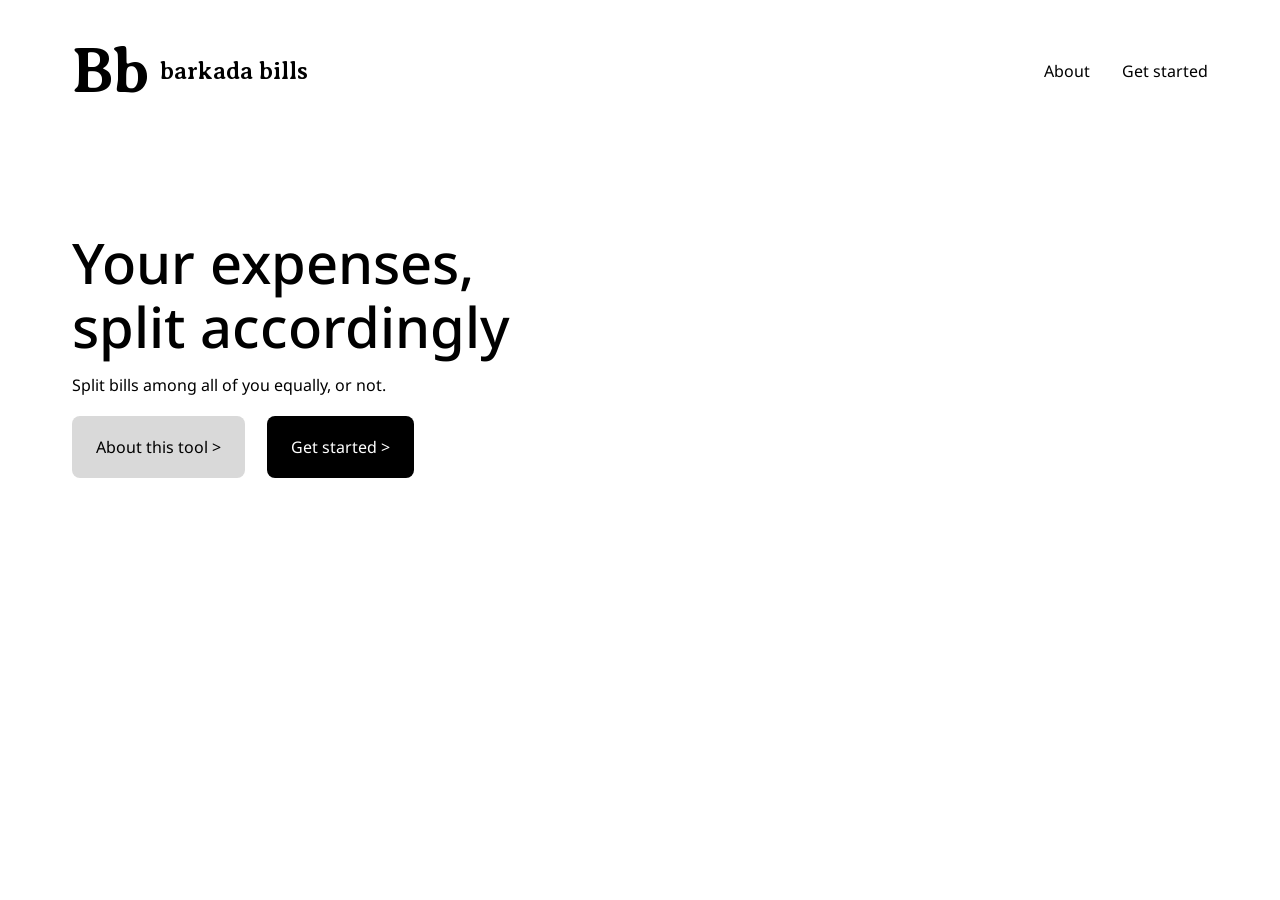
<file: index.html>
<!DOCTYPE html>
<html lang="en">
    <head>
        <meta charset="UTF-8">
        <meta name="viewport" content="width=device-width, initial-scale=1.0">

        <!-- Preconnect to Google Fonts -->
        <link rel="preconnect" href="https://fonts.googleapis.com">
        <link rel="preconnect" href="https://fonts.gstatic.com" crossorigin>

        <!-- CSS -->
        <link rel="stylesheet" href="css/styles.css">
        <link rel="stylesheet" href="css/components.css">

        <title>Barkada Bills</title>
    </head>
    <body>
        <!-- Header -->
        <div id="header">
            <a href="#" class="brand-logo"><div id="brand-container">
                <h1 class="brand heading-font" id="logo">Bb</h1>
                <h2 class="brand heading-font" id="brand-name">barkada bills</h2>
            </div></a>
            <div id="nav-container">
                <a href="pages/about.html" class="generic-font nav-button generic-size">About</a>
                <a href="pages/main.html" class="generic-font nav-button generic-size" id="get-started">Get started</a>
            </div>
        </div>

        <!-- Home Page catchphrase -->
        <div id="home-body">
            <h1 class="home-content-lead generic-font" id="catch-phrase-1">Your expenses,<br>split accordingly</h1>
            <h4 class="home-content-lead generic-font generic-size" id="catch-phrase-2">Split bills among all of you equally, or not.</h4>
            <a href="pages/about.html" class="home-content-lead generic-font generic-size button-sub button-padding">About this tool  ></a>
            <a href="pages/main.html" class="generic-font generic-size button-main button-padding" id="start-button">Get started  ></a>
        </div>
    </body>
</html>
</file>
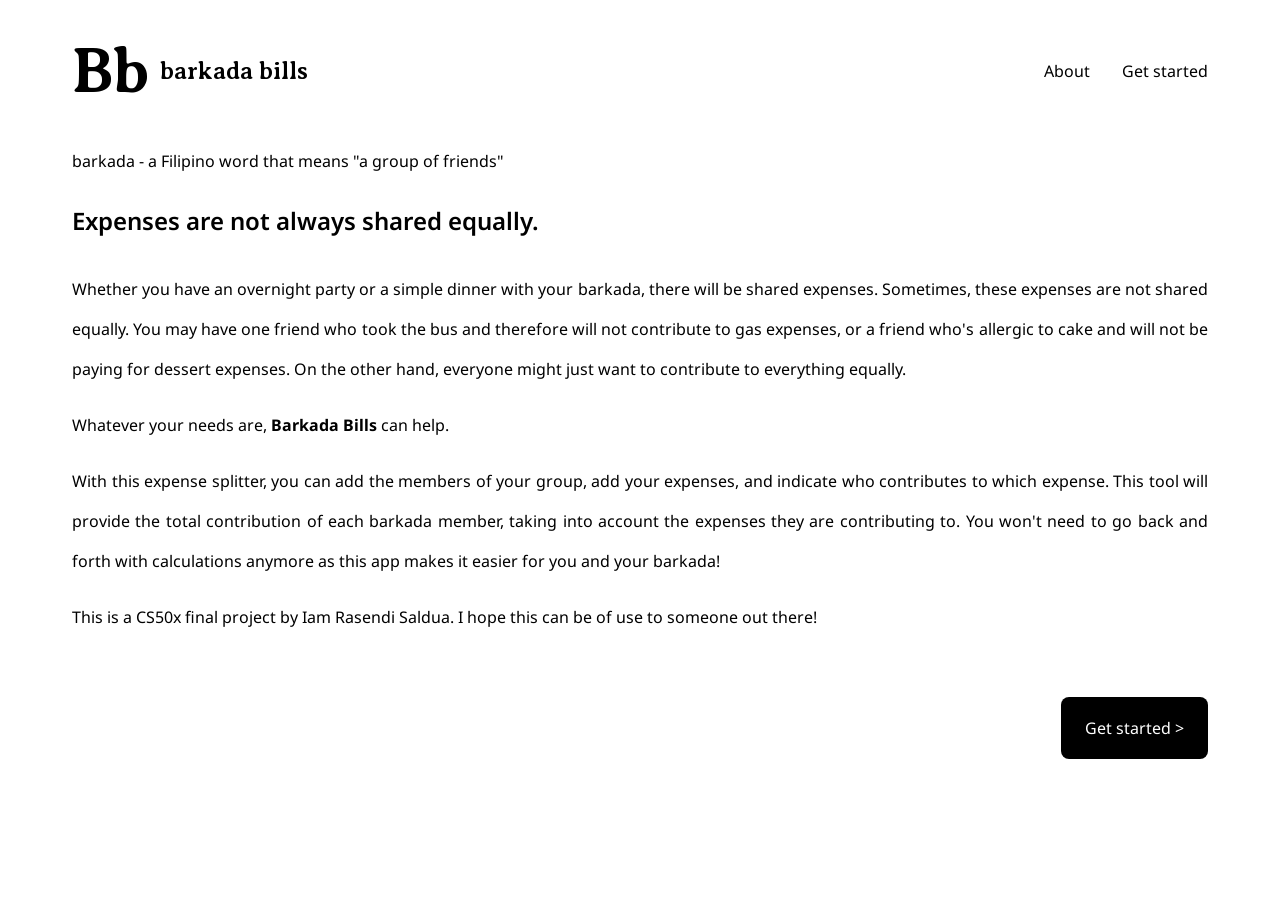
<file: pages/about.html>
<!DOCTYPE html>
<html lang="en">
    <head>
        <meta charset="utf-8">
        <meta name="viewport" content="width=device-width, initial-scale=1.0">

        <!-- Preconnect to Google Fonts -->
        <link rel="preconnect" href="https://fonts.googleapis.com">
        <link rel="preconnect" href="https://fonts.gstatic.com" crossorigin>

        <!-- CSS -->
        <link rel="stylesheet" href="../css/styles.css">
        <link rel="stylesheet" href="../css/components.css">    

        <title>Barkada Bills</title>
    </head>
    <body>
        <!-- Header -->
        <div id="header">
            <a href="../index.html" class="brand-logo"><div id="brand-container">
                <h1 class="brand heading-font" id="logo">Bb</h1>
                <h2 class="brand heading-font" id="brand-name">barkada bills</h2>
            </div></a>
            <div id="nav-container">
                <a href="#" class="generic-font nav-button generic-size">About</a>
                <a href="main.html" class="generic-font nav-button generic-size" id="get-started">Get started</a>
            </div>
        </div>

        <!-- About section -->
        <div id="about-container">
            <p class="home-content-lead generic-font generic-size">barkada - a Filipino word that means "a group of friends"</p>
            <p class="home-content-lead generic-font subheaders-size" id="catchphrase-3">Expenses are not always shared equally.</p>
            <p class="home-content-lead generic-font generic-size about-paragraphs">Whether you have an overnight party or a simple dinner with your barkada, there will be shared expenses. Sometimes, these expenses are not shared equally. You may have one friend who took the bus and therefore will not contribute to gas expenses, or a friend who's allergic to cake and will not be paying for dessert expenses. On the other hand, everyone might just want to contribute to everything equally.</p>
            <p class="home-content-lead generic-font generic-size about-paragraphs">Whatever your needs are, <strong>Barkada Bills</strong> can help.</p>
            <p class="home-content-lead generic-font generic-size about-paragraphs">With this expense splitter, you can add the members of your group, add your expenses, and indicate who contributes to which expense. This tool will provide the total contribution of each barkada member, taking into account the expenses they are contributing to. You won't need to go back and forth with calculations anymore as this app makes it easier for you and your barkada!</p>  
            <p class="home-content-lead generic-font generic-size about-paragraphs">This is a CS50x final project by Iam Rasendi Saldua. I hope this can be of use to someone out there!</p>
        </div>
        <div id="start-button-about">
            <a href="main.html" class="generic-font generic-size button-main button-padding">Get started  ></a>
        </div>
    </body>
</html>
</file>
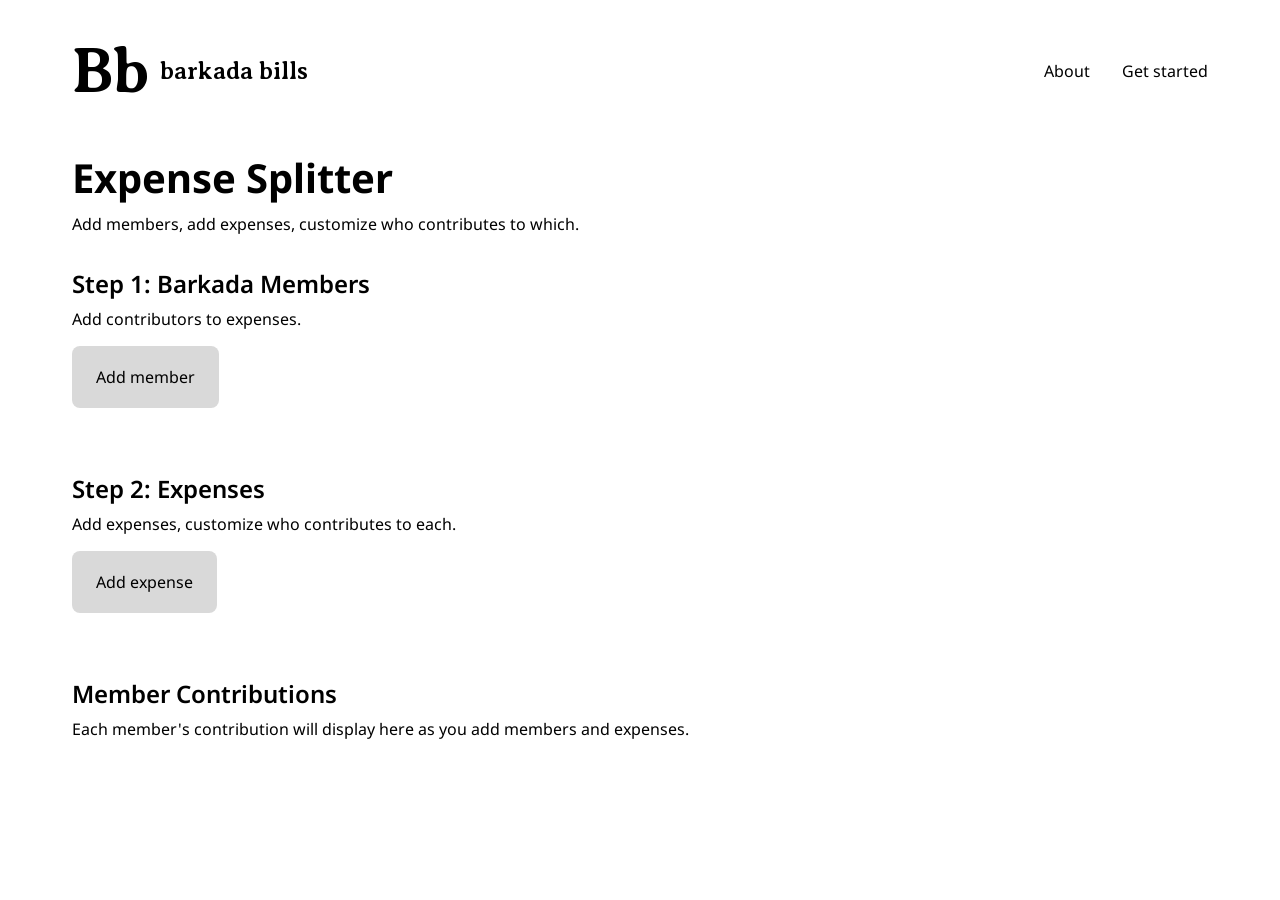
<file: pages/main.html>
<!DOCTYPE html>
<html lang="en">
    <head>
        <meta charset="utf-8">
        <meta name="viewport" content="width=device-width, initial-scale=1.0">

        <!-- Preconnect to Google Fonts -->
        <link rel="preconnect" href="https://fonts.googleapis.com">
        <link rel="preconnect" href="https://fonts.gstatic.com" crossorigin>

        <!-- CSS -->
        <link rel="stylesheet" href="../css/styles.css">
        <link rel="stylesheet" href="../css/components.css">

        <title>Barkada Bills</title>
    </head>
    <body>
        <!-- Header -->
        <div id="header">
            <a href="../index.html" class="brand-logo"><div id="brand-container">
                <h1 class="brand heading-font" id="logo">Bb</h1>
                <h2 class="brand heading-font" id="brand-name">barkada bills</h2>
            </div></a>
            <div id="nav-container">
                <a href="about.html" class="generic-font nav-button generic-size">About</a>
                <a href="#" class="generic-font nav-button generic-size" id="get-started">Get started</a>
            </div>
        </div>

        <!-- Expense Splitter Header -->
        <div>
            <h1 class="home-content-lead generic-font" id="splitter-title">Expense Splitter</h1>
            <h3 class="home-content-lead generic-font generic-size" id="splitter-desc">Add members, add expenses, customize who contributes to which.</h3>
        </div>

        <!-- Step 1: Add members-->
        <div class="steps-container">
            <h1 class="home-content-lead generic-font subheaders-size step-header">Step 1: Barkada Members</h1>
            <h3 class="home-content-lead generic-font generic-size step-description">Add contributors to expenses.</h3>
            <!-- Dynamic Table for Members -->
            <table id="member-table" class="data-table home-content-lead">
                <thead>
                    <tr>
                        <th class="first-col-header col-element generic-font generic-size table-header-weight">Name</th>
                        <th></th>
                        <th class="member-last-column-element"></th>
                    </tr>
                </thead>
                <tbody>
                </tbody>
            </table>
            <p id="member-total-count-string" class="item-total-string generic-font generic-size home-content-lead">Total members:<span id="member-total-count" class="item-total-count table-header-weight"></span></p>
            <button id="add-member-open-button" class="home-content-lead generic-font generic-size button-sub button-padding">Add member</button>
        </div>

        <!-- Row Template for Members -->
        <template id="member-row-template">
            <tr class="table-item-row generic-font generic-size">
                <td class="member-name first-col-element"></td>
                <td><button class="member-edit-button generic-font generic-size button-sub button-edit-table-padding" title="Edit member name">Edit</button></td>
                <td><button class="member-delete-button member-last-column-element generic-font generic-size button-delete x-button" title="Delete member">X</button></td>
            </tr>
        </template>

        <!-- Modal to Add Member -->
        <div id="add-member-modal-wrapper" class="modal-wrapper">
            <div class="modal-content-flex small-modal-size">
                <h3 class="generic-font subheaders-size modal-header">Add barkada member</h3>
                <div class="modal-form-wrapper-flex">
                    <form id="add-member-modal-form" autocomplete="off">
                        <div>
                            <label for="add-member-modal-text-field" class="modal-header generic-font generic-size">Name:</label>
                            <input id="add-member-modal-text-field" class="input-space generic-font generic-size" type="text" maxlength="20">
                        </div>
                        <p id="add-member-modal-error-message" class="error-message generic-font generic-size">Member name must be at least 1 character.</p>
                        <div class="modal-button-container-with-cancel">
                            <button id="add-member-modal-close-button" class="generic-font generic-size button-sub cancel-button-modal modal-button-padding" type="button">Cancel</button>
                            <input id="add-member-modal-ok-button" class="generic-font generic-size button-main modal-button-padding ok-button-modal" type="submit" value="OK">    
                        </div>
                    </form>
                </div>
            </div>
        </div>

        <!-- Modal for New Member added -->
        <div id="new-member-modal-wrapper" class="modal-wrapper">
            <div class="modal-content-flex small-modal-size">
                <h3 class="generic-font subheaders-size modal-header">New member added:</h3>
                <div class="modal-form-wrapper-flex confirmation-modal-form-wrapper">
                    <form>
                        <p id="new-member-name" class="generic-font generic-size"></p>
                        <div class="modal-button-container">
                            <button id="new-member-modal-ok-button" class="generic-font generic-size button-main modal-button-padding ok-button-modal" type="button">OK</button>
                        </div>
                    </form>
                </div>
            </div>
        </div>

        <!-- Modal for Canceling -->
        <div id="do-you-want-to-cancel-modal-wrapper" class="modal-wrapper">
            <div class="modal-content-flex small-modal-size">
                <h3 class="generic-font subheaders-size modal-header">Discard changes?</h3>
                <div class="modal-form-wrapper-flex">
                    <form>
                        <div class="modal-button-container">
                            <button id="do-you-want-to-cancel-modal-cancel-button" class="generic-font generic-size button-main modal-button-padding ok-button-modal" type="button">No</button>
                            <button id="do-you-want-to-cancel-modal-yes-button" class="generic-font generic-size button-sub cancel-button-modal modal-button-padding" type="button">Yes</button>
                        </div>
                    </form>
                </div>
            </div>
        </div>
        
        <!-- Modal to Edit Members -->
        <div id="edit-member-modal-wrapper" class="modal-wrapper">
            <div class="modal-content-flex small-modal-size">
                <h3 class="generic-font subheaders-size modal-header">Edit barkada member</h3>
                <div class="modal-form-wrapper-flex">
                    <form id="edit-member-modal-form" autocomplete="off">
                        <div>
                            <label for="edit-member-modal-text-field" class="modal-header generic-font generic-size">Name:</label>
                            <input id="edit-member-modal-text-field" class="input-space generic-font generic-size" type="text" maxlength="20">
                        </div>
                        <p id="edit-member-modal-error-message" class="error-message generic-font generic-size">Member name must be at least 1 character.</p>
                        <div class="modal-button-container-with-cancel">
                            <button id="edit-member-modal-close-button" class="generic-font generic-size button-sub cancel-button-modal modal-button-padding" type="button">Cancel</button>
                            <input id="edit-member-modal-ok-button" class="generic-font generic-size button-main modal-button-padding ok-button-modal" type="submit" value="OK">    
                        </div>
                    </form>
                </div>
            </div>
        </div>

        <!-- Modal for Edited Member -->
        <div id="edited-member-modal-wrapper" class="modal-wrapper">
            <div class="modal-content-flex small-modal-size">
                <h3 class="generic-font subheaders-size modal-header">Edited member:</h3>
                <div class="modal-form-wrapper-flex confirmation-modal-form-wrapper">
                    <form>
                        <p id="edited-member-name" class="generic-font generic-size"></p>
                        <div class="modal-button-container">
                            <button id="edited-member-modal-ok-button" class="generic-font generic-size button-main modal-button-padding ok-button-modal" type="button">OK</button>
                        </div>
                    </form>
                </div>
            </div>
        </div>

        <!-- Modal to Delete Item -->
        <div id="delete-item-modal-wrapper" class="modal-wrapper">
            <div class="modal-content-flex small-modal-size">
                <h3 class="generic-font subheaders-size modal-header">Delete <span id="delete-item-category"></span>?</h3>
                <div class="modal-form-wrapper-flex confirmation-modal-form-wrapper">
                    <form id="delete-item-modal-form" autocomplete="off">
                        <p id="delete-item-name" class="generic-font generic-size"></p>
                        <div class="modal-button-container">
                            <button id="delete-item-modal-cancel-button" class="generic-font generic-size button-main modal-button-padding ok-button-modal" type="button">No</button>
                            <button id="delete-item-modal-yes-button" class="generic-font generic-size button-sub cancel-button-modal modal-button-padding" type="button">Yes</button>
                        </div>
                    </form>
                </div>
            </div>
        </div>

        <!-- Modal for Deleted Item -->
        <div id="deleted-item-modal-wrapper" class="modal-wrapper">
            <div class="modal-content-flex small-modal-size">
                <h3 class="generic-font subheaders-size modal-header">Deleted <span id="deleted-item-category"></span>:</h3>
                <div class="modal-form-wrapper-flex confirmation-modal-form-wrapper">
                    <form>
                        <p id="deleted-item-name" class="generic-font generic-size"></p>
                        <div class="modal-button-container">
                            <button id="deleted-item-modal-ok-button" class="generic-font generic-size button-main modal-button-padding ok-button-modal" type="button">OK</button>
                        </div>
                    </form>
                </div>
            </div>
        </div>

        <!-- Step 2: Add expenses -->
        <div class="steps-container">
            <h1 class="home-content-lead generic-font subheaders-size step-header">Step 2: Expenses</h1>
            <h3 class="home-content-lead generic-font generic-size step-description">Add expenses, customize who contributes to each.</h3>
            <!-- Dynamic Table for Expenses -->
            <table id="expense-table" class="data-table home-content-lead">
                <thead>
                    <tr>
                        <th class="first-col-header col-element generic-font generic-size table-header-weight">Name</th>
                        <th class="col-element generic-font generic-size table-header-weight">Amount</th>
                        <th class="filter-col-element generic-font generic-size table-header-weight">Contributors</th>
                        <th></th>
                        <th></th>
                        <th class="member-last-column-element"></th>
                    </tr>
                </thead>
                <tbody>
                </tbody>
            </table>
            <p id="expense-total-count-string" class="item-total-string generic-font generic-size home-content-lead">Total expenses:<span id="expense-total-count" class="item-total-count table-header-weight"></span></p>
            <button id="add-expense-open-button" class="home-content-lead generic-font generic-size button-sub button-padding">Add expense</button>
        </div>

        <!-- Row Template for Expenses -->
        <template id="expense-row-template">
            <tr class="table-item-row">
                <td class="expense-name first-col-element col-element generic-font generic-size"></td>
                <td class="expense-amount col-element generic-font generic-size"></td>
                <td class="expense-contributors-filter filter-col-element generic-font generic-size"></td>
                <td class="col-element member-list-button-col-element"><button class="generic-font generic-size button-sub button-edit-table-padding expense-member-list-button" title="View selected members">Member list</button></td>
                <td><button class="expense-edit-button generic-font generic-size button-sub button-edit-table-padding" title="Edit expense">Edit</button></td>
                <td><button class="expense-delete-button member-last-column-element generic-font generic-size button-delete x-button" title="Delete expense">X</button></td>
            </tr>
        </template>

        <!-- Modal to Add Expense -->
        <div id="add-expense-modal-wrapper" class="modal-wrapper">
            <div class="modal-content big-modal-size">
                <h3 id="add-expense-modal-header-instruction" class="generic-font subheaders-size modal-header-big-modal">Add expense</h3>
                <div class="modal-form-wrapper">
                    <form id="add-expense-modal-form" autocomplete="off">
                        <div class="modal-form-item">
                            <label for="add-expense-modal-text-field" class="modal-header generic-font generic-size">Name:</label>
                            <input id="add-expense-modal-text-field" class="input-space input-space-big-modal-name generic-font generic-size" type="text" maxlength="20">
                        </div>
                        <div class="modal-form-item">
                            <label for="add-expense-modal-amount-num-field" class="modal-header generic-font generic-size">Amount:</label>
                            <input id="add-expense-modal-amount-num-field" class="input-space input-space-big-modal-amount generic-font generic-size" type="text" maxlength="10">
                        </div>
                        <div class="modal-form-item">
                            <label for="add-expense-modal-payors-filter" class="modal-header generic-font generic-size">To be paid by:</label>
                            <select name="add-expense-modal-payors-filter" id="add-expense-modal-payors-filter" class="input-space-dropdown-list generic-font generic-size">
                                <option value="selected-members">Selected members</option>
                                <option value="all">All</option>
                                <option value="all-except">All except</option>
                            </select>
                        </div>
                        <div class="modal-members-button">
                            <button id="add-expense-modal-member-list-button" class="generic-font generic-size button-sub cancel-button-modal modal-button-padding" type="button">Member list</button>
                        </div>
                        <p id="add-expense-modal-error-message" class="error-message generic-font generic-size">Member name must be at least 1 character.</p>
                        <div class="modal-button-container-with-cancel">
                            <button id="add-expense-modal-close-button" class="generic-font generic-size button-sub cancel-button-modal modal-button-padding" type="button">Cancel</button>
                            <input id="add-expense-modal-ok-button" class="generic-font generic-size button-main modal-button-padding ok-button-modal" type="submit" value="OK">    
                        </div>
                    </form>
                </div>
            </div>
        </div>

        <!-- Modal to Modify Payors -->
        <div id="modify-payors-modal-wrapper" class="modal-wrapper">
            <div id="modify-payors-modal-content" class="modal-content member-list-modal-size">
                <p id="modify-payors-modal-header" class="generic-font generic-size payor-list-header">$<span id="modify-payors-modal-expense-amount" class="table-header-weight"></span> expense for <span id="modify-payors-modal-expense-name" class="table-header-weight"></span> to be paid by <span id="modify-payors-modal-expense-filter" class="table-header-weight"></span>:</p>
                <p class="generic-font generic-size payor-list-header">(Click boxes to add/remove applicable members.)</p>
                <div class="checkbox-label-pair select-all-checkbox-label-pair">
                    <input type="checkbox" id="modify-payors-modal-select-all-checkbox" name="select-all" class="payor-checkbox">
                    <label class="generic-font generic-size">All</label>
                </div>
                <div id="payor-list"></div>
                <div class="modal-button-container-with-cancel">
                    <button id="modify-payors-modal-close-button" class="generic-font generic-size button-sub cancel-button-modal modal-button-padding" type="button">Cancel</button>
                    <button id="modify-payors-modal-ok-button" class="generic-font generic-size button-main modal-button-padding ok-button-modal" type="button">OK</button>
                </div>
            </div>
        </div>

        <!-- Checkbox Template for Payors -->
        <template id="payor-checkbox-template">
            <div class="checkbox-label-pair payors-checkbox-label-pair">
                <input type="checkbox" name="payor" class="payor-checkbox">
                <label class="generic-font generic-size payor-label"></label>
            </div>
        </template>

        <!-- Modal for New Expense added -->
        <div id="new-expense-modal-wrapper" class="modal-wrapper">
            <div class="modal-content big-modal-size">
                <h3 id="new-expense-modal-header-instruction" class="generic-font subheaders-size modal-header-big-modal">New expense added:</h3>
                <div class="modal-form-wrapper">
                    <form>
                        <div class="new-expense-item">
                            <p class="modal-header generic-font generic-size new-expense-info-fields">Name:</p>
                            <p id="new-expense-name" class="generic-font generic-size input-space-big-modal-name new-expense-info-fields"></p>
                        </div>
                        <div class="new-expense-item">
                            <p class="modal-header generic-font generic-size new-expense-info-fields">Amount:</p>
                            <p id="new-expense-amount" class="generic-font generic-size input-space-big-modal-amount new-expense-info-fields"></p>
                        </div>
                        <div class="new-expense-item">
                            <p class="modal-header generic-font generic-size new-expense-info-fields">To be paid by:</p>
                            <p id="new-expense-filter" class="generic-font generic-size input-space-big-modal-filter new-expense-info-fields"></p>
                        </div>
                        <div class="modal-members-button">
                            <button id="new-expense-modal-member-list-button" class="generic-font generic-size button-sub cancel-button-modal modal-button-padding" type="button">Member list</button>
                        </div>  
                        <div class="modal-button-container">
                            <button id="new-expense-modal-ok-button" class="generic-font generic-size button-main modal-button-padding ok-button-modal" type="button">OK</button>
                        </div>
                    </form>
                </div>
            </div>
        </div>

        <!-- Modal for payors for New Expense Added -->
        <div id="new-expense-payors-modal-wrapper" class="modal-wrapper">
            <div id="new-expense-payors-modal-content" class="modal-content member-list-modal-size">
                <p id="new-expense-payors-modal-header" class="generic-font generic-size payor-list-header">$<span id="new-expense-payors-modal-expense-amount" class="table-header-weight"></span> expense for <span id="new-expense-payors-modal-expense-name" class="table-header-weight"></span> to be paid by <span id="new-expense-payors-modal-expense-filter" class="table-header-weight"></span>:</p>
                <div class="">
                    <ul id="new-expense-payor-list"></ul>
                </div>
                <div class="modal-button-container">
                    <button id="new-expense-payors-modal-ok-button" class="generic-font generic-size button-main modal-button-padding ok-button-modal" type="button">OK</button>
                </div>
            </div>
        </div>

        <!-- Template to view Payors for Expense -->
        <template id="new-expense-payor-template">
            <li class="generic-font generic-size new-expense-payor"></li>
        </template>

        <!-- Modal for payors for Member List button in Table -->
        <div id="expense-payors-modal-wrapper" class="modal-wrapper">
            <div id="expense-payors-modal-content" class="modal-content member-list-modal-size">
                <p id="expense-payors-modal-header" class="generic-font generic-size payor-list-header">$<span id="expense-payors-modal-expense-amount" class="table-header-weight"></span> expense for <span id="expense-payors-modal-expense-name" class="table-header-weight"></span> to be paid by <span id="expense-payors-modal-expense-filter" class="table-header-weight"></span>:</p>
                <div class="">
                    <ul id="expense-payor-list"></ul>
                </div>
                <div class="modal-button-container">
                    <button id="expense-payors-modal-ok-button" class="generic-font generic-size button-main modal-button-padding ok-button-modal" type="button">OK</button>
                </div>
            </div>
        </div>

        <!-- Results -->
        <div class="steps-container">
            <h1 class="home-content-lead generic-font subheaders-size step-header">Member Contributions</h1>
            <h3 id="member-contrib-desc" class="home-content-lead generic-font generic-size step-description">Each member's contribution will display here as you add members and expenses.</h3>
            <!-- Dynamic Table for Member Contribution Data -->
            <table id="member-contrib-table" class="data-table home-content-lead">
                <thead>
                    <tr>
                        <th class="first-col-header col-element generic-font generic-size table-header-weight">Name</th>
                        <th class="col-element generic-font generic-size table-header-weight">Total Contribution</th>
                        <th class="col-element generic-font generic-size table-header-weight">Contributes to</th>
                        <th></th>
                        <th class="member-last-column-element-contrib"></th>
                    </tr>
                </thead>
                <tbody>
                </tbody>
            </table>
        </div>

        <!-- Row Template for Member Contribution Data -->
        <template id="member-contrib-row-template">
            <tr class="table-item-row">
                <td class="member-contrib-name first-col-element col-element generic-font generic-size"></td>
                <td class="member-contrib-amount col-element generic-font generic-size"></td>
                <td class="member-contrib-expense col-element generic-font generic-size"></td>
                <td><button class="member-contrib-view-button generic-font generic-size button-sub button-edit-table-padding" title="View contribution info">View</button></td>
                <!-- This delete button is added to maintain the same row height, but this will not be visible -->
                <td><button class="member-contrib-placeholder member-last-column-element-contrib generic-font generic-size button-delete x-button" title="Delete expense">X</button></td>
            </tr>
        </template>

        <!-- Modal for Contribution Info -->
        <div id="contrib-info-modal-wrapper" class="modal-wrapper">
            <div id="contrib-info-modal-content" class="modal-content contrib-info-modal-size">
                <h3 id="contrib-info-modal-header-instruction" class="generic-font subheaders-size contrib-info-modal-header">View Contributor</h3>
                <div>
                    <table id="contrib-info-basic" class="contrib-info-table">
                        <tbody>
                            <tr>
                                <td class="generic-font generic-size">Name:</td>
                                <td id="contrib-info-name" class="generic-font generic-size"></td>
                            </tr>
                            <tr>
                                <td class="generic-font generic-size">Amount:</td>
                                <td id="contrib-info-amount" class="generic-font generic-size"></td>
                            </tr>
                        </tbody>
                    </table>
                </div>
                <div id="contrib-breakdown-div">
                    <table id="contrib-breakdown-table" class="contrib-info-table">
                        <thead>
                            <tr>
                                <th id="contrib-info-breakdown-header" class="generic-font generic-size table-header-weight" colspan="2">Contribution Breakdown</th>
                            </tr>
                        </thead>
                        <tbody>
                        </tbody>
                    </table>
                </div>
                <div class="modal-button-container">
                    <button id="contrib-info-modal-ok-button" class="generic-font generic-size button-main modal-button-padding ok-button-modal" type="button">OK</button>
                </div>
            </div>
        </div>

        <!-- Template for Contribution Breakdown Items -->
        <template id="contrib-info-row-template">
            <tr class="contrib-info-row">
                <td class="contrib-info-expense-name generic-font generic-size"></td>
                <td class="contrib-info-expense-amount generic-font generic-size"></td>
            </tr>
        </template>
    </body>

    <!-- Javascript -->
    <script type="module" src="../scripts/main.js"></script>
    <script type="module" src="../scripts/modal-add-member.js"></script>
    <script type="module" src="../scripts/modal-confirm-cancel.js"></script>
    <script type="module" src="../scripts/classes/ModalManager.js"></script>
    <script type="module" src="../scripts/reusable-functions.js"></script>
    <script type="module" src="../scripts/modal-add-expense.js"></script>
    <script type="module" src="../scripts/modal-contrib-info.js"></script>
</html>
</file>
<file: css/styles.css>
/* Brand logo font */
@import url("https://fonts.googleapis.com/css2?family=Averia+Serif+Libre:ital,wght@0,300;0,400;0,700;1,300;1,400;1,700&display=swap");

/* Generic font */
@import url("https://fonts.googleapis.com/css2?family=Noto+Sans:ital,wght@0,100..900;1,100..900&display=swap");

html {
    font-size: 16px;
}

/* Fonts */
.generic-size {
    font-size: 1rem;
    font-weight: 400;
}

.table-header-weight {
    font-weight: bold;
}

.generic-font{
    font-family: "Noto Sans", sans-serif;
}

.heading-font{
    font-family: "Averia Serif Libre", serif;
}

/* Header */
.brand{
    margin-top: 1.5rem;
    margin-right: 0;
    margin-bottom: 1.5rem;
}

#logo {
    font-size: 4rem;
    margin-left: 4rem;
}

#brand-name {
    font-size: 1.5rem;
    margin-left: 0.6rem;
}

#header {
    display: flex;
    min-height: 3rem;
    align-items: center;
    justify-content: space-between;
}

#brand-container {
    display: flex;
    min-height: 4rem;
    align-items: center;
    flex-direction: row;
}

.brand-logo:link, .brand-logo:visited, .brand-logo:hover, .brand-logo:active {
    text-decoration: none;
    color: #000000;
}

#nav-container {
    display: flex;
    min-height: 5rem;
    align-items: center;
    flex-direction: row;
}

.nav-button:link, .nav-button:visited, .nav-button:hover, .nav-button:active {
    font-weight: 400;
    margin-top: 1.5rem;
    margin-bottom: 1.5rem;
    text-decoration: none;
    color: #000000;
}

#get-started {
    margin-left: 2rem;
    margin-right: 4rem;
}

/* Subheaders */
.subheaders-size {
    font-size: 1.5rem;
    font-weight: 600;
}

/* Others */
.home-content-lead{
    margin-left: 4rem;
}

#catch-phrase-1 {
    font-size: 3.5rem;
    font-weight: 500;
    letter-spacing: 0.000005rem;
    margin-top: 6rem;
    margin-bottom: 1rem;
    line-height: 4rem;
}

#catch-phrase-2 {
    font-weight: 400;
    margin-top: 0.075rem;
    margin-bottom: 2.5rem;
}

#start-button {
    margin-left: 1.15rem;
}

.home-buttons {
    height: 4rem;
    width: 12rem;
}

#splitter-title {
    font-size: 2.5rem;
    margin-top: 1rem;
    margin-bottom: 0.5rem;
}

#splitter-desc {
    margin-top: 0.075rem;
}

/* Main Page - Steps */
.steps-container {
    margin-top: 2rem;
    margin-bottom: 4rem;
}

.step-header {
    margin-bottom: 0.5rem;
}

.step-description {
    margin-top: 0rem;
    margin-bottom: 1rem;
}

.item-total-string {
    display: none;
}

.item-total-string.total-visible {
    display: block;
}

.item-total-count {
    margin-left: 0.7rem;
}

/* About Page */
.about-paragraphs {
    line-height: 2.5rem;
    text-align: justify;
}

#about-container {
    margin-right: 4rem;
}

#start-button-about {
    text-align: end;
    margin-right: 4rem;
    margin-top: 5rem;
}

#catchphrase-3 {
    margin-top: 2rem;
    margin-bottom: 2rem;
}
</file>
<file: css/components.css>
/* Buttons */
.button-sub {
    background-color: #D9D9D9;
    color: #000000;
    border: none;
    border-radius: 8px;
    text-decoration: none;
}

.button-sub:disabled {
    background-color: #E6E6E6; 
    color: #A0A0A0; 
    border: none;
    cursor: not-allowed;
    opacity: 0.6;
    border-radius: 8px;
    text-decoration: none;
}

.button-main {
    background-color: #000000;
    color: #ffffff;
    border: none;
    border-radius: 8px;
    text-decoration: none;
}

.button-padding {
    padding: 1.25rem 1.5rem;
}

.button-delete {
    background-color: transparent;
    border: none;
    text-decoration: none;
}

.button-edit-table-padding {
    padding: 0.3rem 2rem;
}

.x-button {
    font-size: 2rem;
    font-weight: 250;
}

/* END OF Buttons */

/* 
   Modals 
   Learned about modals from w3schools.com. Code might be slightly similar as my use case is the same as with their example.
*/
.modal-wrapper {
    display: none;
    z-index: 1;
    position: fixed;
    left: 0;
    top: 0;
    min-width: 100%;
    min-height: 100%;
    background-color: #000000;
    background-color: rgba(0,0,0,0.4);
}

.modal-content {
    background-color: #ffffff;
    margin: 15% auto;
    border-style: solid;
    border-color: #000000;
    border-width: 2px;
    border-radius: 0.5rem;
}

.modal-content-flex {
    display: flex;
    flex-direction: column;
    background-color: #ffffff;
    margin: 15% auto;
    border-style: solid;
    border-color: #000000;
    border-width: 2px;
    border-radius: 0.5rem;
    overflow: auto;
}

.small-modal-size {
    width: 26rem;
    min-width: 26rem;
    height: 14.5rem;
    min-height: 14.5rem;
}

.big-modal-size {
    width: 30.5rem;
    min-width: 30.5rem;
    height: 24rem;
    min-height: 24rem;
}

.member-list-modal-size {
    width: auto;
    min-width: 30.5rem;
    max-width: max-content;
    height: auto;
    min-height: 13rem;
    max-height: max-content;   
    padding: 1.5rem; 
}

.contrib-info-modal-size {
    width: auto;
    min-width: 25rem;
    max-width: max-content;
    height: auto;
    min-height: 13rem;
    max-height: max-content;   
}

.payor-list-header {
    text-align: center;
}

.modal-header {
    padding-left: 2rem;
    padding-top: 0rem;
}

.modal-header-big-modal {
    padding-left: 2rem;
    margin-bottom: 0rem;
}

#modify-payors-modal-header {
    margin-left: 1.5rem;
    margin-right: 1.5rem;
}

.contrib-info-modal-header {
    margin-top: 1.5rem;
    margin-left: 2rem;
    margin-bottom: 0.75rem;
    
}

.modal-form-wrapper {
    padding-top: 0.5rem;
    flex-direction: column;
}

.modal-form-wrapper-flex {
    padding-top: 0.5rem;
    display: flex;
    flex-direction: column;
}

.modal-form-item {
    margin-top: 1rem;
    margin-bottom: 1rem;
}

.input-space {
    margin-left: 0.5rem;
    border: none;
    outline: none;
    width: 17.5rem;
    border-bottom: 2px solid #000000;
}

.input-space-big-modal-name {
    margin-left: 5rem;
}

.input-space-big-modal-amount {
    margin-left: 4.05rem;
}

.input-space-big-modal-filter {
    margin-left: 1.65rem;
}

.input-space-dropdown-list {
    margin-left: 1.65rem;
    width: 17.75rem;
    height: 2rem;
}

.new-expense-info-fields {
    display: inline;
}

.new-expense-item {
    margin-bottom: 1.5rem;
    margin-top: 1rem;
}

.new-expense-payor {
    margin-bottom: 0.5rem;
    margin-left: 0.5rem;
}

.modal-button-padding {
    padding: 0.7rem 1.5rem;
}

.modal-button-container-with-cancel{
    display: flex;
    flex-direction: row;
    justify-content: space-between;
    margin-left: 2rem;
    margin-right: 2rem;
    margin-top: 1rem;
    margin-bottom: 1rem;
}

.modal-button-container{
    display: flex;
    flex-direction: row-reverse;
    justify-content: space-between;
    margin-left: 2rem;
    margin-right: 2rem;
    margin-top: 1rem;
    margin-bottom: 1rem;
}

.modal-members-button {
    margin-left: 10.35rem;
}

#new-expense-modal-ok-button {
    margin-top: 2rem;
}

#new-expense-modal-member-list-button {
    margin-top: 0rem;
}

.error-message {
    color: red;
    visibility: hidden;
    padding-left: 2rem;
    margin-bottom: 0rem;
}

.error-message.error-visible {
    visibility: visible;
}

.confirmation-modal-form-wrapper {
    padding-top: 0rem;
    text-align: center;
    margin-bottom: 2rem;
}

input::-webkit-outer-spin-button,
input::-webkit-inner-spin-button {
  -webkit-appearance: none;
  margin: 0;
}

input[type="checkbox"] {
    height: 1.5rem;
    width: 1.5rem;
    margin-right: 0.75rem;
}

.checkbox-label-pair {
    display: flex;
    flex-direction: row;
    justify-content: flex-start;
    align-items: center;
}

.select-all-checkbox-label-pair {
    padding-left: 2rem;
    margin-bottom: 0.5rem;
}

.payors-checkbox-label-pair {
    padding-left: 4.25rem;
    margin-bottom: 0.5rem;
}

/* END of Modals */

/* Main Page - Tables */
.data-table {
    display: none;
    border-collapse: collapse;
    table-layout: fixed;
}

.data-table.table-header-visible {
    display: block;
}

.first-col-element {
    padding-left: 2rem;
}

.first-col-header {
    padding-left: 2rem;
}

.member-last-column-element {
    padding-right: 2rem;
}

.member-last-column-element-contrib {
    padding-right: 0.5rem;
}

.member-contrib-placeholder {
    visibility: hidden;
}

th, td {
    border-bottom: 1px solid #000000;
    padding: 0.1rem;
}

.item-total-string {
    margin-bottom: 1rem;
}

.col-element {
    text-align: left;
    padding-right: 8.5rem;
}

.filter-col-element {
    text-align: left;
    padding-right: 0.75rem;
}

.member-list-button-col-element {
    padding-left: 0;
}

.contrib-info-table {
    display: none;
    padding-left: 2rem;
}

.contrib-info-table td,
.contrib-info-table th {
    border-style: none;
    padding-left: 2rem;
    padding-top: 0.5rem;
    padding-bottom: 0.5rem;

}

.contrib-info-table th {
    padding-top: 1rem;
    padding-bottom: 0.125rem;
}

#contrib-breakdown-div {
    padding-top: 1rem;
}

/* END OF Main Page - Tables */
</file>
